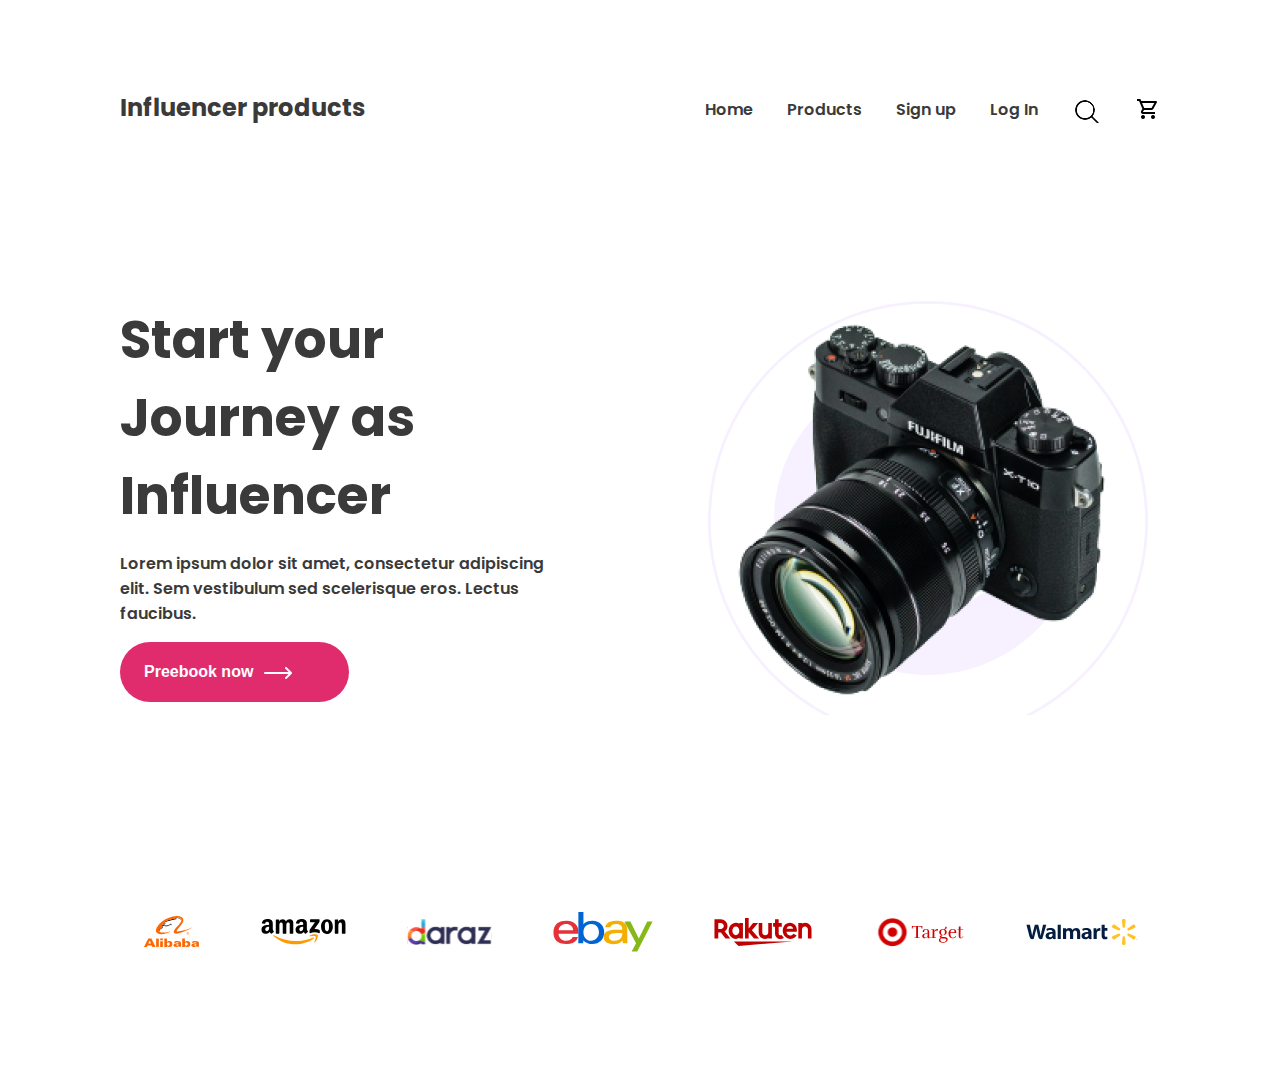
<file: index.html>
<!DOCTYPE html>
<html lang="en">
<head>
    <meta charset="UTF-8">
    <meta name="viewport" content="width=device-width, initial-scale=1.0">
    <title> influencer-gear</title>
    <link rel="stylesheet" href="styles/style.css">
</head>
<body class="popins-font">
    <header>
        <nav class="navbar display-flex">
            <h4 class="product-title">Influencer products</h4>
            <ul class="display-flex nav-topic">
                <li><a href="" class="nav-item">Home</a></li>
                <li><a href=""class="nav-item">Products</a></li>
                <li><a href=""class="nav-item">Sign up</a></li>
                <li><a href=""class="nav-item">Log In</a></li>
                <li><img src="./logos/icons8-search-30-removebg-preview.png" alt=""></li>
                <li><img src="./logos/icons8-shopping-cart-24.png" alt=""></li>
            </ul>
        </nav>
        <div class="banner display-flex">
            <div class="banner-text">
                <h1 class="banner-title">Start your Journey as 
                    Influencer</h1>
                <p class="banner-description">Lorem ipsum dolor sit amet, consectetur adipiscing elit. Sem vestibulum sed scelerisque eros. Lectus faucibus.</p>
                <button class="btn-primary">Preebook now<span class="arrow"><img src="./logos/icons8-arrow-30.png" alt=""></span></button>
            </div>
            <div class="banner-imag">
                <img src="./images/main-camera.png" alt="">
            </div>
        </div>
        <div class="companies-logo">
            <img src="./logos/Alibaba.svg" alt="">
            <img src="./logos/Amazon.svg" alt="">
            <img src="./logos/Daraz.pk Logo.svg" alt="">
            <img src="./logos/Ebay.svg" alt="">
            <img src="./logos/Rakuten.svg" alt="">
            <img src="./logos/Target.svg" alt="">
            <img src="./logos/Walmart.svg" alt="">
        </div>
         
    </header>
    <main></main>
    <footer></footer>
</body>
</html>
</file>
<file: styles/style.css>
@import url('https://fonts.googleapis.com/css2?family=Poppins:ital,wght@0,100;0,200;0,300;0,400;0,500;0,600;0,700;0,800;0,900;1,100;1,200;1,300;1,400;1,500;1,600;1,700;1,800;1,900&display=swap');
.popins-font{
    font-family: "Poppins", sans-serif;   
}
*{
    margin: 0px;
    padding: 0px; 
    box-sizing: border-box;
}
/* shared style */
.display-flex{
    display: flex;
}
:root{
    --primary-color:rgba(58, 58, 58, 1);
}
.btn-primary{
    background-color:rgba(224, 44, 109, 1);
    border-radius: 41px;
    color: white;
    border: none;
    padding: 10px 56px 10px 24px;
    font-size: 1rem;
    font-weight:  bold;
    display: flex;
    align-items: center;
    justify-content: center;
    /* margin-right: 10px; */
    cursor: pointer;
}
.arrow{
    /* display: inline-block; */
    margin-left: 10px;
    padding-top: 6px;
}
/* navbar style */
.navbar{
    align-items: center;
    justify-content: space-between;
    gap: 34px;
    margin: 0 auto;
    margin:90px 120px 50px 120px;
}
nav > ul{
    gap: 34px;
   
}
.nav-item{
    text-decoration: none;
    color: var(--primary-color);
  
}
nav > ul > li{
    list-style: none;
     font-size: 1rem;
     font-weight: 600;
     margin-bottom: 110px;
    
    
}
.product-title{
    font-weight: bold;
    font-size: 1.5rem;
    color: var(--primary-color);
    margin-bottom: 126px;
   
}
/* banner related style */
.banner{
    gap: 153px;
    margin-right: 132px;
    margin-left: 120px;
}
.banner-text{
    width: 582px;
    height: 270px;
    color: var(--primary-color);
  
}
.banner-title{
    font-weight: bold;
    font-size: 3.25rem;
    padding-bottom: 16px;
   
}
.banner-description{
    font-size: 1rem;
    font-weight: 600;
    padding-bottom: 16px;
}
.banner-imag{
    width: 475px;
    height: 475px;
}
.banner-imag img{
    background-image: url('../images/Circle\ design.svg');
    background-size: cover;
}
/* companies logo design */
.companies-logo{
    margin: 100px 165px 100px 165px;
    display: grid;
    grid-template-columns: repeat(7,1fr);
    gap: 61px;
    background-color:white;
    padding: 36px 61px 34px 62px;
    box-shadow: black;
    justify-content: center;
    align-items: center;
}
/* responsive for small device */
@media screen and (max-width:576px) {
    .navbar,.nav-topic{
        flex-direction: column;
        text-align: center;
        margin: 0 auto;
        gap: 5px;
        padding-bottom: 10px;
    }
    nav > ul > li,.product-title{
        margin-bottom: 10px;
    }
    .banner{
        flex-direction: column-reverse;
        gap: 10px;
        align-items: center;
        margin: 0 auto;
    }
    .banner-imag{
       
    }
     
    .companies-logo{
        grid-template-columns: repeat(3,1fr);
        justify-content: center;
        align-items: center;
        gap: 10px;
        margin: 0 auto;
    }
     
    .banner-text{
      margin: 0 auto;
      text-align: center;
      margin-left: 0px;
      width: 100%;
      margin-bottom: 150px;
    }
   
     
}
</file>
